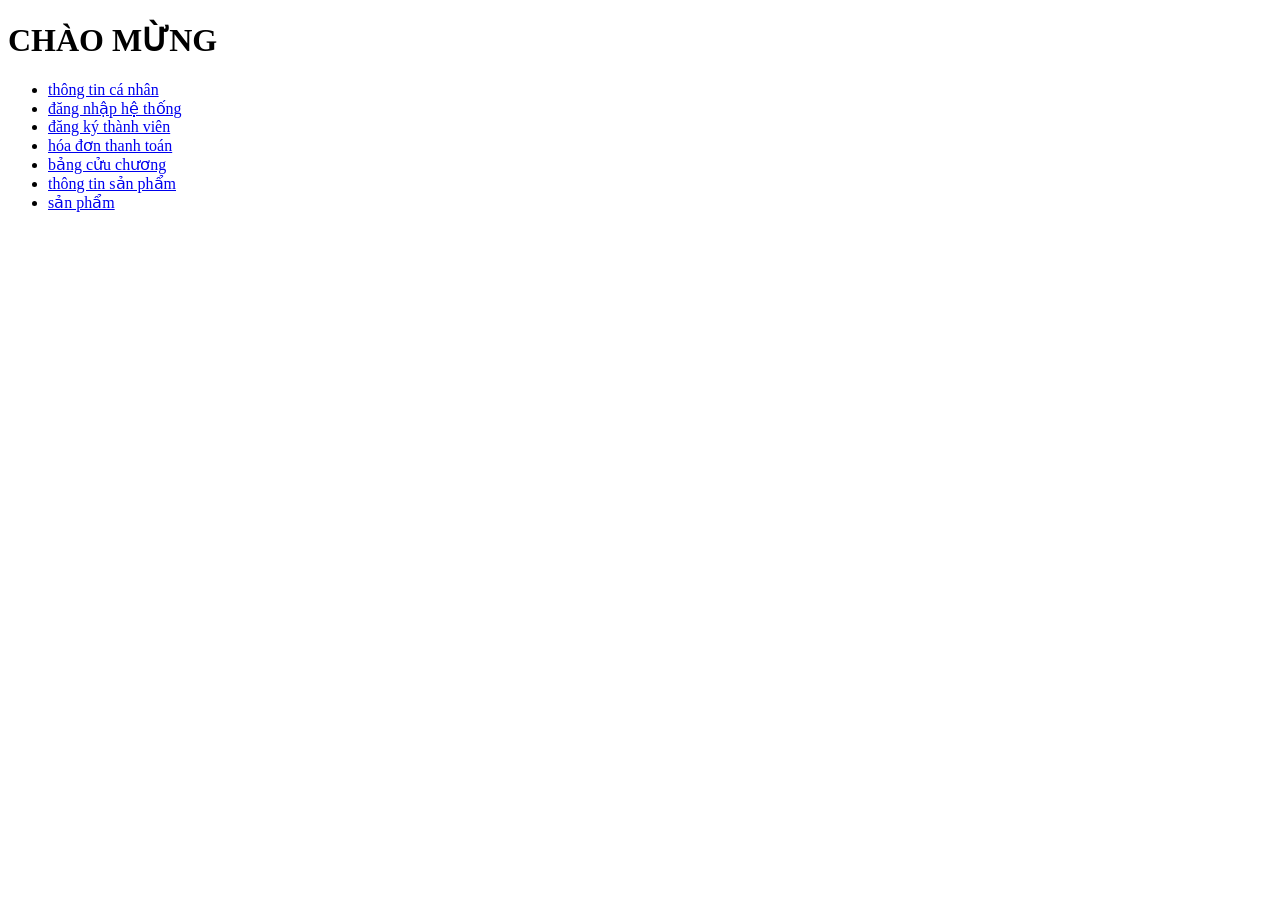
<file: index.html>
﻿<!DOCTYPE html>
<html lang ="vi">
<html>

<head>
	<title> Thiết kế web</title>
	<meta charset ="utf-8">
</head>
<body>
	<h1> CHÀO MỪNG</h1>
<ul>
<li><a href ="html/page1.html">thông tin cá nhân</a></li>
<li><a href ="html/page2.html">đăng nhập hệ thống</a></li>
<li><a href ="html/page3.html">đăng ký thành viên</a></li>
<li><a href ="html/page4.html">hóa đơn thanh toán</a></li>
<li><a href ="html/page5.html">bảng cửu chương</a></li>
<li><a href ="html/page6.html">thông tin sản phẩm</a></li>
<li><a href ="html/page7.html">sản phẩm</a></li>
</ul>
</body>
</html>
</file>
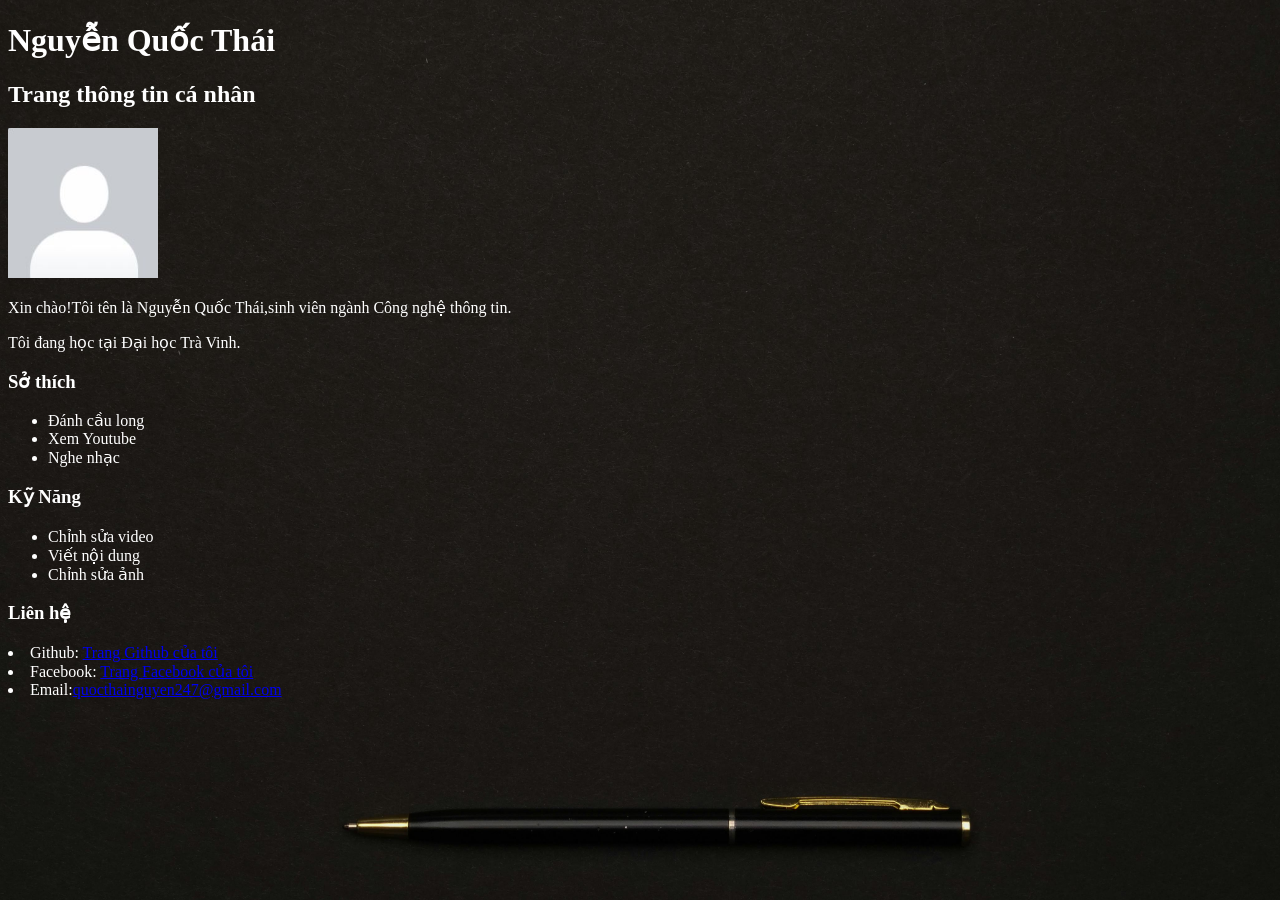
<file: html/page1.html>
﻿<!DOCTYPE html>
<html lang ="vi">
<html>

<head>

<link rel="stylesheet" href="../css/style1.css">
	<title> Thông tin cá nhân</title>
	<meta charset ="utf-8">
</head>
<body>
	<h1>Nguyễn Quốc Thái</h1>
<h2>Trang thông tin cá nhân</h2>
<div>
<img src= "../assets/image/avatar.jpg" alt="avatar" style="width:150px;height:150px;">
</div>
<p>Xin chào!Tôi tên là Nguyễn Quốc Thái,sinh viên ngành Công nghệ thông tin.</p>
<p>Tôi đang học tại Đại học Trà Vinh.</p>
<h3>Sở thích</h3>
	<ul>
		<li>Đánh cầu long</li>
		<li>Xem Youtube</li>
		<li>Nghe nhạc</li>
	</ul>
<h3>Kỹ Năng</h3>
	<ul>
	<li>Chỉnh sửa video</li>
	<li>Viết nội dung</li>
	<li>Chỉnh sửa ảnh</li>
	</ul>
<h3>Liên hệ</h3>
	<li>Github: <a href="https://github.com/ThaiNguyen0" > Trang Github của tôi</a> </li>
    <li>Facebook: <a href="https://www.facebook.com/share/1axmup6wDu/">Trang Facebook của tôi</a> </li>
	<li> Email:<a href="mailto:quocthainguyen247@gmail.com">quocthainguyen247@gmail.com</li>
</body>
</html>
</file>
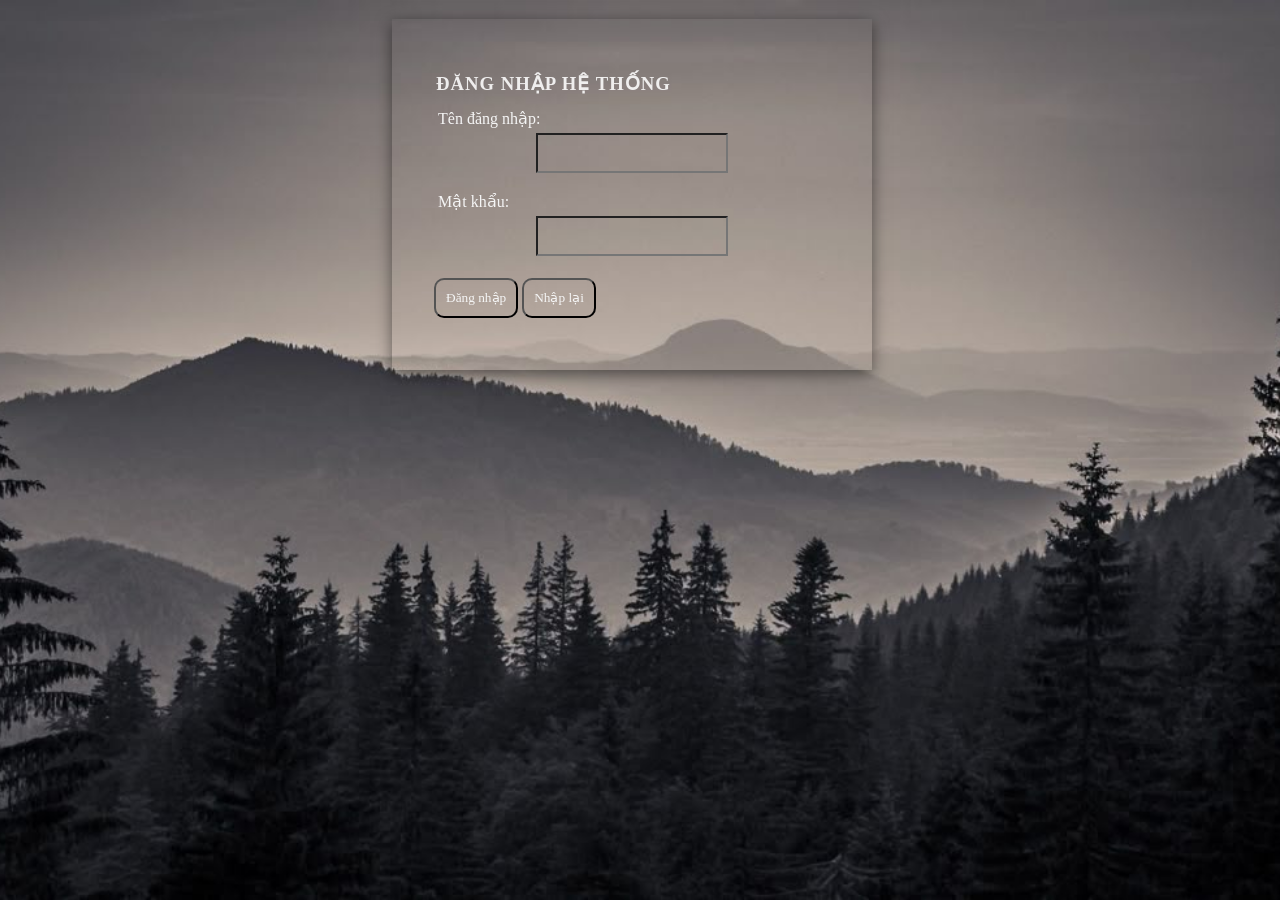
<file: html/page2.html>
﻿<!DOCTYPE html>
<html lang ="vi">
<html>

<head>

<link rel="stylesheet" href="../css/style2.css">
	<title>đăng nhập</title>
	<meta charset ="utf-8">
</head>
<body>
<div class = "container">
	<form id = "fromlogin">
	<h3 id = "title">Đăng nhập hệ thống </h3>
<div class = "form-group">
	<label for = "txtUsername"> Tên đăng nhập: </label>
	<input class = "form-control" type = "text" id = "txtUsername" name ="txtUsername">
</div> 
<div class = "form-group">
	<label for = "txtPassword"> Mật khẩu: </label>
	<input class = "form-control" type = "password" id = "txtPassword" name ="txtPassword">
</div> 
<input class = "button" type="submit" id = "sbLogin" id = "sbLogin" name ="sbLogin" value ="Đăng nhập">
<input class = "button" type="reset" id = "rsCancel" id = "rsCancel" name ="rsCancel" value ="Nhập lại"> 
</form>
		</div>
	</body>
</html>
</file>
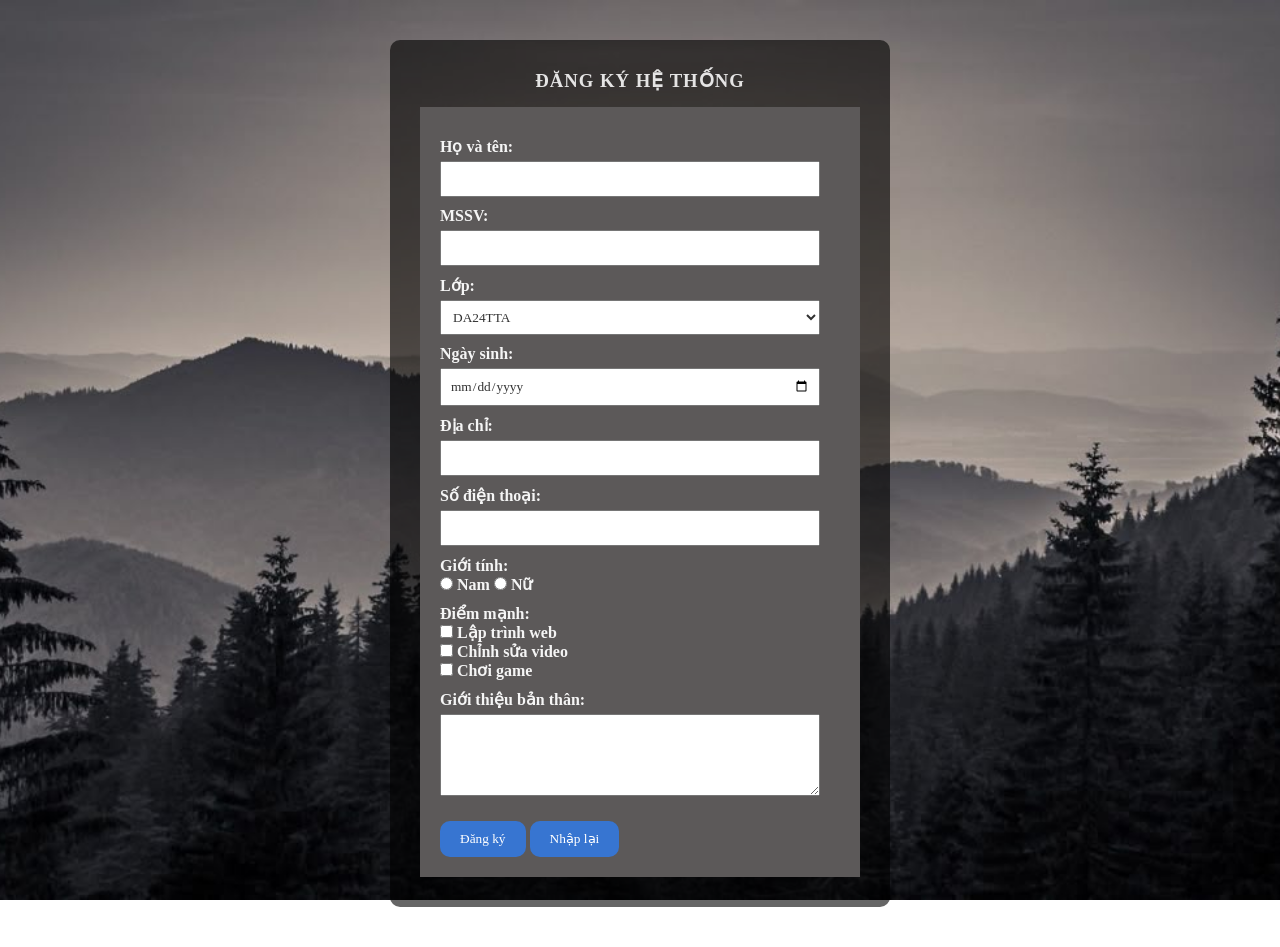
<file: html/page3.html>
﻿<!DOCTYPE html>
<html lang="vi">
<head>
    <meta charset="UTF-8">
    <title>Đăng ký thành viên</title>
    <link rel="stylesheet" href="../css/style3.css"> 
</head>
<body>
    <div class="container">
        <h3 id="title">ĐĂNG KÝ HỆ THỐNG</h3>
        
        <form id="frmRegister">
            <div class="form-group">
                Họ và tên:<br>
                <input type="text" class="form-control">
            </div>

            <div class="form-group">
                MSSV:<br>
                <input type="text" class="form-control">
            </div>

            <div class="form-group">
                Lớp:<br>
                <select class="form-control">
                    <option value="DA24TTA">DA24TTA</option>
                    <option value="DA24TTB">DA24TTB</option>
                    <option value="DA24TTC">DA24TTC</option>
                    <option value="DA24TTD">DA24TTD</option>
                </select>
            </div>

            <div class="form-group">
                Ngày sinh:<br>
                <input type="date" class="form-control">
            </div>

            <div class="form-group">
                Địa chỉ:<br>
                <input type="text" class="form-control">
            </div>

            <div class="form-group">
                Số điện thoại:<br>
                <input type="text" class="form-control">
            </div>

            <div class="form-group">
                Giới tính:<br>
                <input type="radio" name="gioitinh" value="Nam"> Nam 
                <input type="radio" name="gioitinh" value="Nữ"> Nữ
            </div>

            <div class="form-group">
                Điểm mạnh:<br>
                <input type="checkbox" value="web"> Lập trình web <br>
                <input type="checkbox" value="edit"> Chỉnh sửa video <br>
                <input type="checkbox" value="game"> Chơi game <br>
            </div>

            <div class="form-group">
                Giới thiệu bản thân:<br>
                <textarea class="form-control" rows="4"></textarea>
            </div>

            <input type="submit" class="button" value="Đăng ký">
            <input type="reset" class="button" value="Nhập lại">
        </form>
    </div>
</body>
</html>
</file>
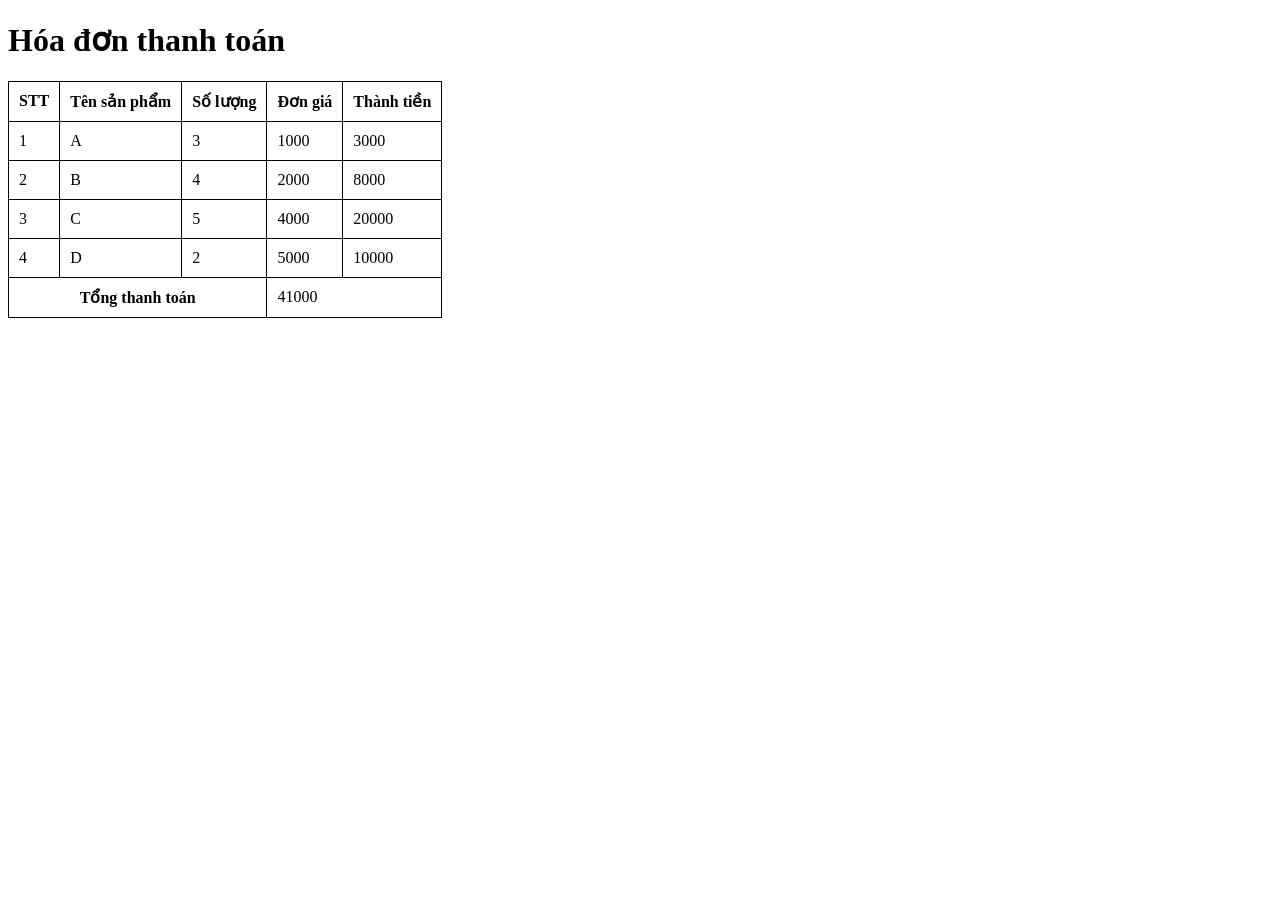
<file: html/page4.html>
﻿<!DOCTYPE html>
<html lang ="vi">
<html>

<head>
	<title>Hóa đơn thanh toán </title>
	<link rel="stylesheet" href="../css/style4.css">
	<meta charset ="utf-8">
</head>
<body>
    <h1>Hóa đơn thanh toán</h1>
	<table>
	<tr>
		<th>STT</th>
		<th>Tên sản phẩm</th>
		<th>Số lượng</th>
		<th>Đơn giá</th>
		<th>Thành tiền</th>
	</tr>
	<tr>
		<td>1</td>
		<td>A</td>
		<td class ="SoLuong">3</td>
		<td class ="DonGia">1000</td>
		<td class ="ThanhTien"></td>
	</tr>
	<tr>
		<td>2</td>
		<td>B</td>
		<td class ="SoLuong">4</td>
		<td class ="DonGia">2000</td>
		<td class ="ThanhTien"></td>
	</tr>
	<tr>
		<td>3</td>
		<td>C</td>
		<td class ="SoLuong">5</td>
		<td class ="DonGia">4000</td>
		<td class ="ThanhTien"></td>
		
	</tr>
	<tr>
		<td>4</td>
		<td>D</td>
		<td class ="SoLuong">2</td>
		<td class ="DonGia">5000</td>
		<td class ="ThanhTien"></td>
	</tr>
	<tr>
		<th colspan="3">Tổng thanh toán</th>
		<td colspan="2" id ="S"></td>	
	</tr>
</table>
<script>
	const SoLuong = document.getElementsByClassName("SoLuong");
	const DonGia = document.getElementsByClassName("DonGia");
	const ThanhTien = document.getElementsByClassName("ThanhTien");
	let S=0;
	for(let i = 0;i< DonGia.length; i++){
		ThanhTien[i].innerHTML = SoLuong[i].innerHTML*DonGia[i].innerHTML;
		S = S + parseInt(ThanhTien[i].innerHTML);
	}
	document.getElementById("S").innerHTML =S; 
</script>
	</body>
</html>
</file>
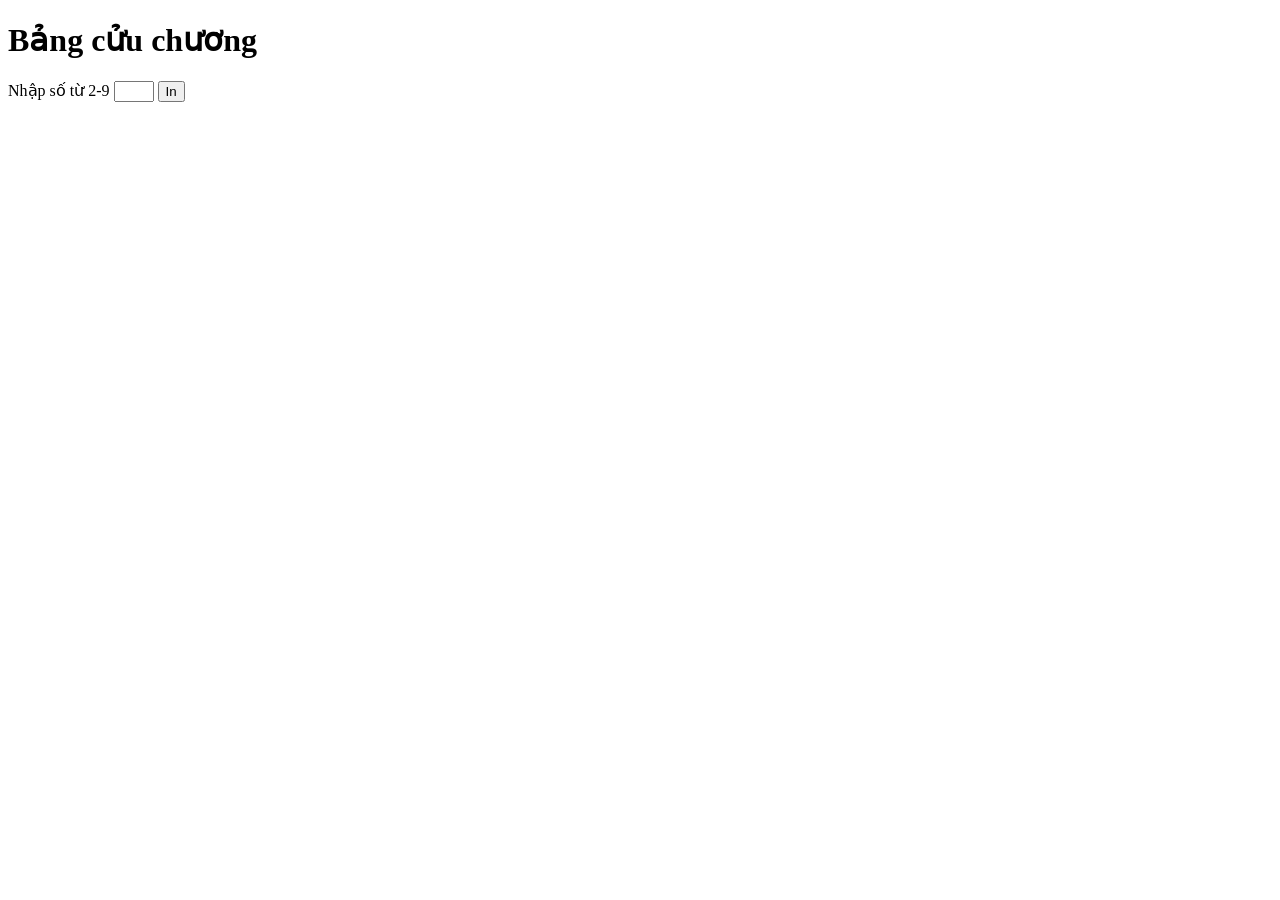
<file: html/page5.html>
﻿<!DOCTYPE html>
<html lang ="vi">
<html>

<head>
	<title> Bảng cửu chương</title>
	<meta charset ="utf-8">
</head>
<body>
	<form id="FrmInBCC">
	<h1>Bảng cửu chương</h1>
	<label>Nhập số từ 2-9</label>
	<input id = "numBCC" name = "numBCC" type = "number" min = "2" max = "9">
	<button type ="button" onclick = "InBCC()">In</button>
	<div id ="KQ">
	</div>
</form>
<script>
	function InBCC(){
		const myForm = document.forms["FrmInBCC"];
		const myNumber = myForm.elements[0];
		let num = parseInt(myNumber.value);
		let kq ="";
		for(let i=1;i<=10; i++){
		kq += num +" x "+ i +" = "+(num * i) + "<br>";
		}
		document.getElementById("KQ").innerHTML = kq;
	}
</script>
	</body>
</html>
</file>
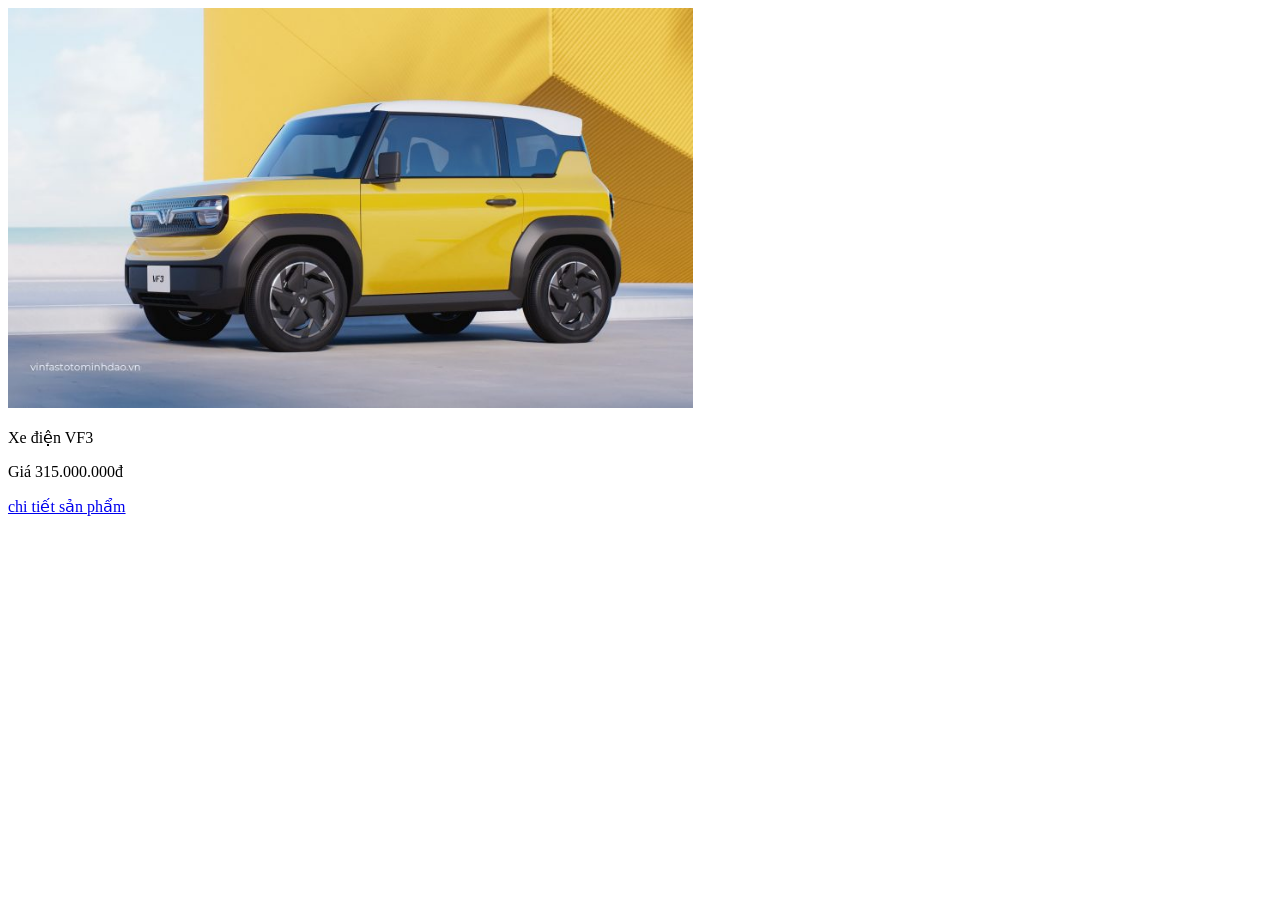
<file: html/page6.html>
﻿<!DOCTYPE html>
<html lang="vi">
<head>
    <title>Thông tin sản phẩm</title>
    <meta charset="utf-8">
</head>
<body>
<script>
    
    const myDiv = document.createElement("div");
    myDiv.setAttribute("class", "product-item");

    
    const myDiv1 = document.createElement("div");
    myDiv1.setAttribute("class", "product-image");

    
    const myDiv2 = document.createElement("div");
    myDiv2.setAttribute("class", "product-info");

    
    const productImage = document.createElement("img");
    productImage.setAttribute("src", "../assets/image/vf3.jpg");
    productImage.setAttribute("alt", "Xe điện");
    productImage.setAttribute("height", "400px");
    myDiv1.appendChild(productImage); 

    
    const productInfo = document.createElement("p"); 
    productInfo.textContent = "Xe điện VF3";

    
    const productInfo1 = document.createElement("p"); 
    productInfo1.textContent = "Giá 315.000.000đ";

    
	const p3 = document.createElement("p");
	const link =document.createElement("a");
	link.setAttribute("href", "https://vinfastotominhdao.vn/vinfast/vf3/");
	link.setAttribute("target","_blank");
	link.textContent = "chi tiết sản phẩm";
    p3.appendChild(link);
	myDiv2.appendChild(productInfo);
    myDiv2.appendChild(productInfo1);
	myDiv2.appendChild(p3);

    myDiv.appendChild(myDiv1); 
    myDiv.appendChild(myDiv2); 

    
    document.body.appendChild(myDiv);
</script>
</body>
</html>
</file>
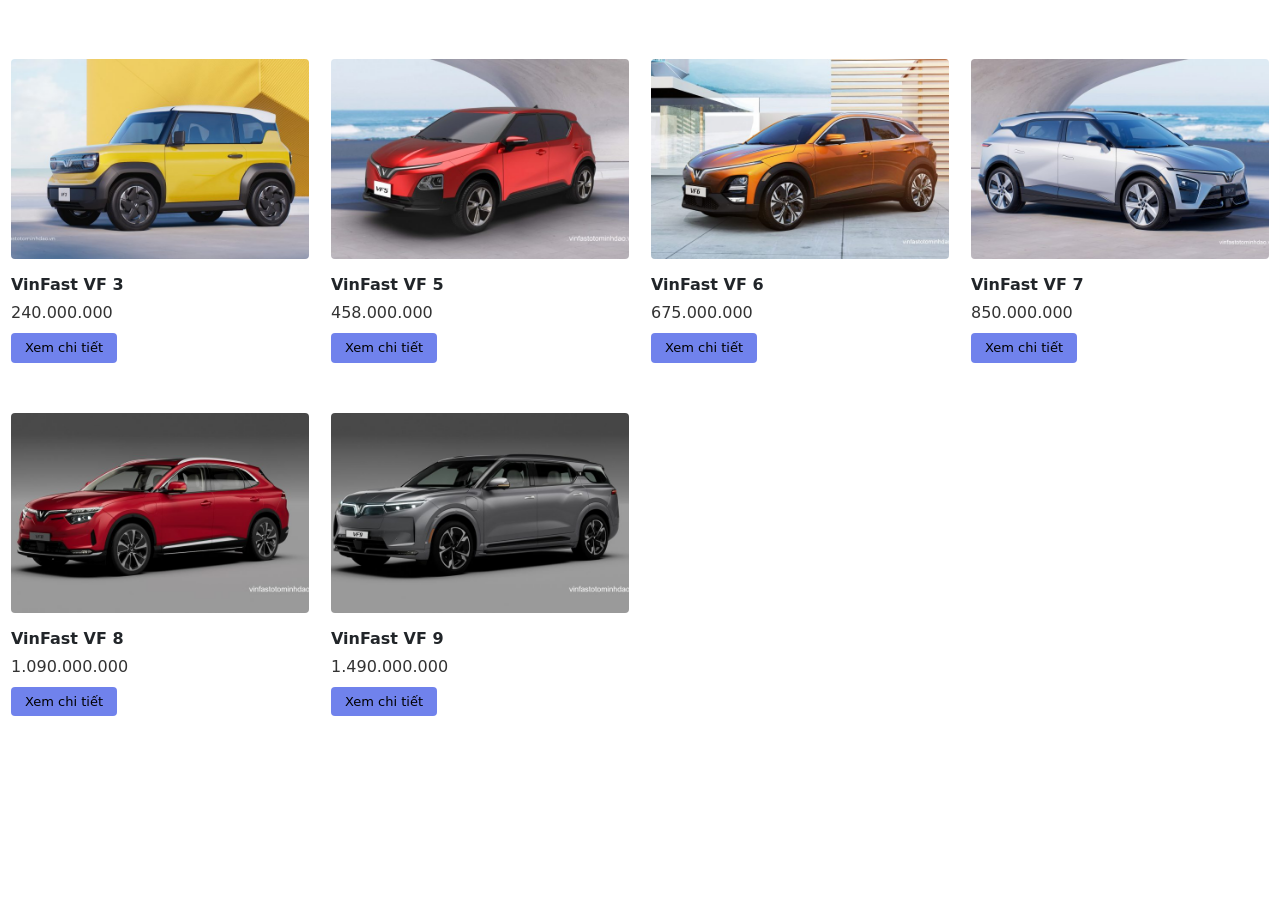
<file: html/page7.html>
﻿<!DOCTYPE html>
<html lang="vi">
<head>
    <title>Thiết kế trang hiển thị sản phẩm</title>
    <meta charset="utf-8">
    <script src="../js/lib.js"></script>
    <link href="https://cdn.jsdelivr.net/npm/bootstrap@5.3.0/dist/css/bootstrap.min.css" rel="stylesheet">
    <style>
        .product-item {
            padding: 10px;
            margin-bottom: 20px;
            border: 1px solid #ffffff;
            border-radius: 6px;
            background: #fff;
        }
        .product-image img {
            width: 100%;
            height: 200px;
            object-fit: cover;
            border-radius: 4px;
        }
        .product-info { padding: 8px 0; }
        .product-name {
            font-weight: bold;
            margin: 6px 0 4px;
        }
        .product-price {
            color: #333;
            margin-bottom: 8px;
        }
        .btn-detail {
            display: inline-block;
            padding: 5px 14px;
            background-color: #0929df94;
            color: #000;
            border-radius: 4px;
            text-decoration: none;
            font-size: 13px;
        }
        .btn-detail:hover { background-color: #0b67bd; }
    </style>
</head>
<body>
    <div class="container-fluid mt-5">
        <div id="product-list" class="row"></div>
    </div>

    <script src="https://cdn.jsdelivr.net/npm/bootstrap@5.3.0/dist/js/bootstrap.bundle.min.js"></script>
    <script>
        addProduct_v2(productDatabase);
    </script>
</body>
</html>
</file>
<file: css/style1.css>
h1 { color: white; }
h2 { color: white; }
h3 { color: white; }

body {
	color: white;
  background-image: url('../css/background2.jpg');
  background-repeat: no-repeat;    /* Không lặp lại ảnh */
  background-position: center;     /* Căn giữa ảnh */
  background-size: cover;          /* Phủ kín toàn bộ phần tử */
  background-attachment: fixed;    /* Cố định nền khi cuộn trang */
}
</file>
<file: css/style2.css>
*{
  font-family:'Sans-serif';
  background-image: url('../css/bg1.jpg');
  background-repeat: no-repeat;    /* Không lặp lại ảnh */
  background-position: center;     /* Căn giữa ảnh */
  background-size: cover;          /* Phủ kín toàn bộ phần tử */
  background-attachment: fixed;    /* Cố định nền khi cuộn trang */
  padding: 2px;
  color:whitesmoke;
  margin: 5px auto;
  max-width: 600px;
  
}
div.container{
background-color: rgba(0, 0, 0, 0.6);
backdrop-filter: blur(5px);
padding: 40px;
margin-left: 50px;
margin-right: 50px;
border-radius: 10px
width: 100%;
  max-width: 400px; 
  box-shadow: 0 4px 15px rgba(0,0,0,0.5); 
}
form#frmLogin{
background-color: rgb(92, 89, 89);
padding: 10px;
text-align:center;
font-weight: 600;
}
h3#title{
  text-transform: uppercase;
  letter-spacing: 1px;
  color:rgba(255, 255, 255, 0.87);
}
div.form-group{
  margin-bottom:10px;
  margin-top:10px;
}
input.form-control{
  width: auto;
  display: block;
  padding: 10px;
  color:rgba(0, 0, 0, 0.808);
}
input.button{
background-color: rgb(55, 117, 209);
border-radius: 10px;
padding: 10px;
}
</file>
<file: css/style3.css>
* {
  font-family: 'Sans-serif';
  padding: 0;
  margin: 0;
  box-sizing: border-box;
}


body {
  background-image: url('../css/bg1.jpg');
  background-repeat: no-repeat;    
  background-position: center;     
  background-size: cover;          
  background-attachment: fixed;    
  color: whitesmoke;
}

div.container {
  background-color: rgba(0, 0, 0, 0.6);
  margin: 40px auto; 
  padding: 30px;
  border-radius: 10px;
  max-width: 500px; 
}

h3#title {
  text-transform: uppercase;
  letter-spacing: 1px;
  color: rgba(255, 255, 255, 0.87);
  text-align: center;
  margin-bottom: 15px;
}


form#frmRegister {
  background-color: rgb(92, 89, 89);
  padding: 20px;
  font-weight: 600;
}

div.form-group {
  margin-bottom: 10px;
  margin-top: 10px;
}


input.form-control, select.form-control, textarea.form-control {
  width: 95%; 
  display: block;
  padding: 8px;
  color: rgba(0, 0, 0, 0.808);
  margin-top: 5px;
}


input.button {
  background-color: rgb(55, 117, 209);
  border-radius: 10px;
  padding: 10px 20px;
  color: white;
  border: none;
  margin-top: 15px;
  cursor: pointer;
}
</file>
<file: css/style4.css>
table,tr,th,td {
    border: 1px solid black; 
    border-collapse: collapse;
  }
  th,tr,td {
    padding: 10px;
  }
</file>
